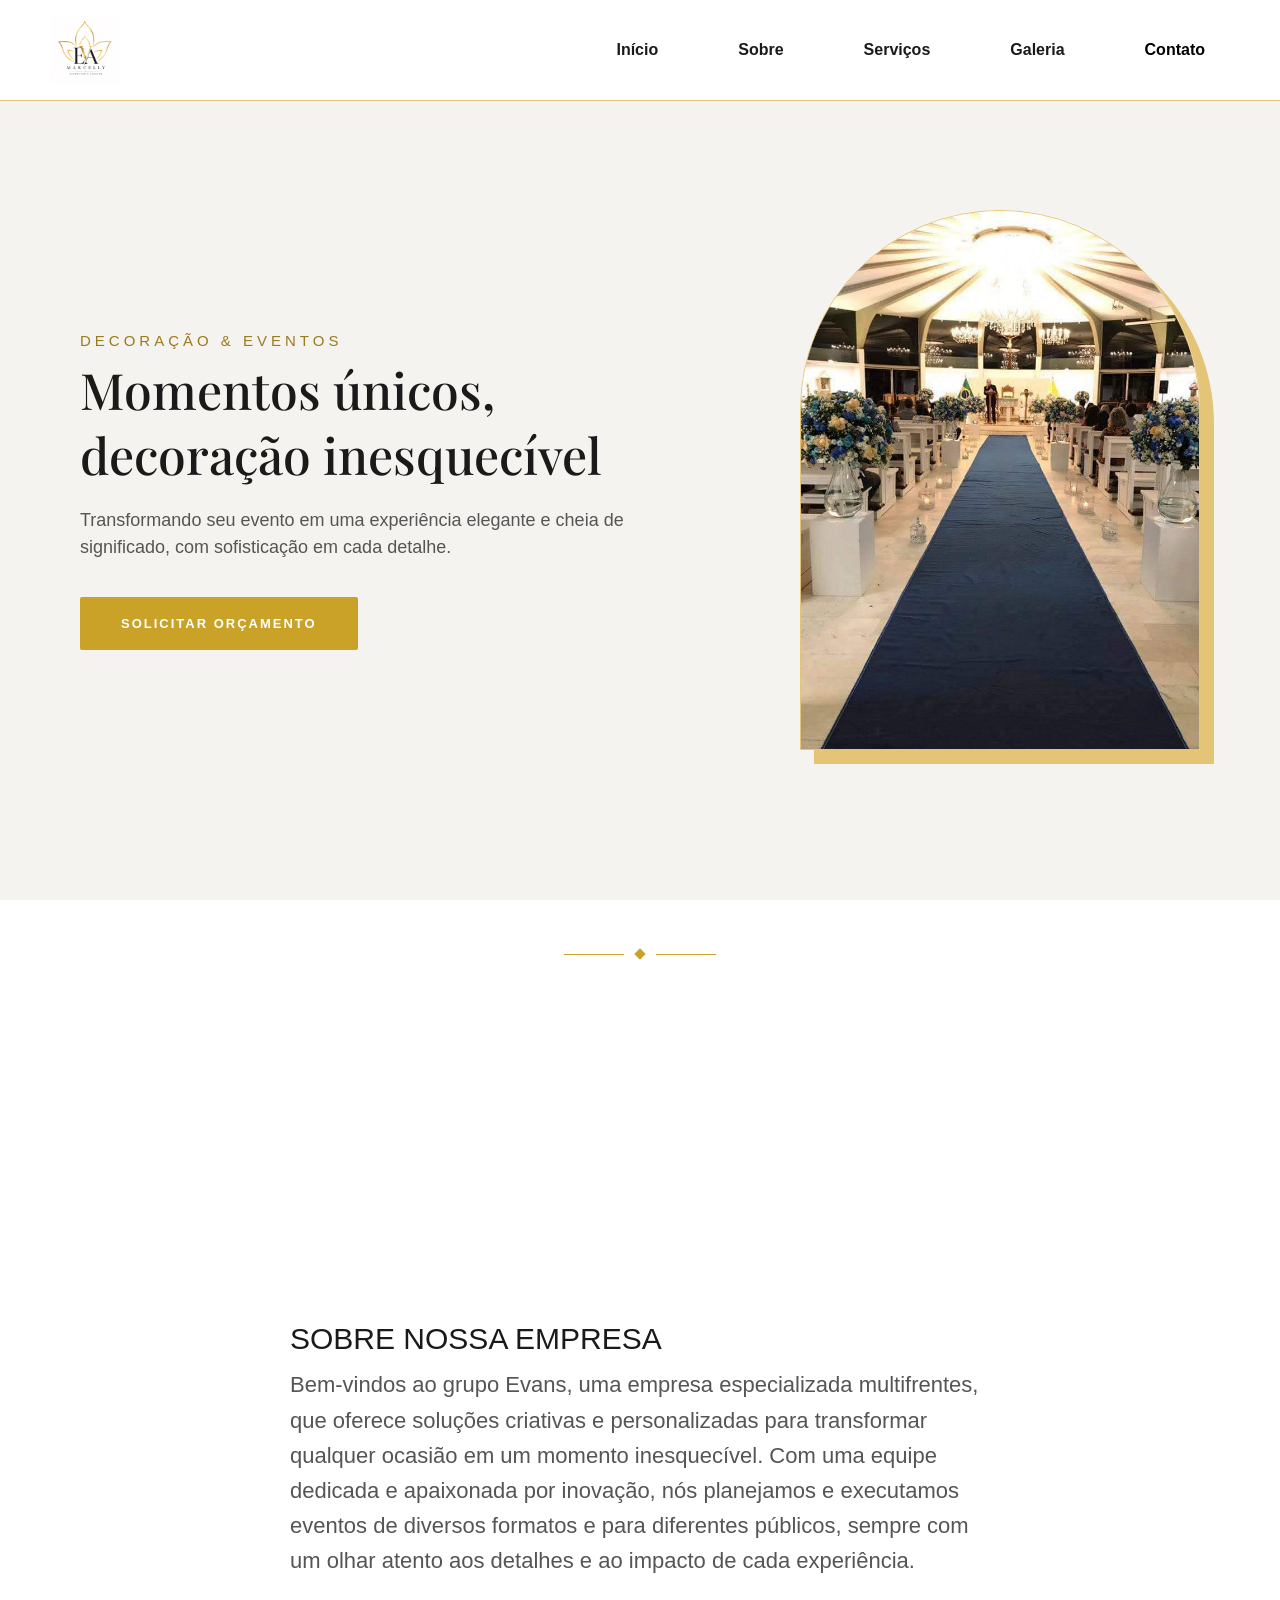
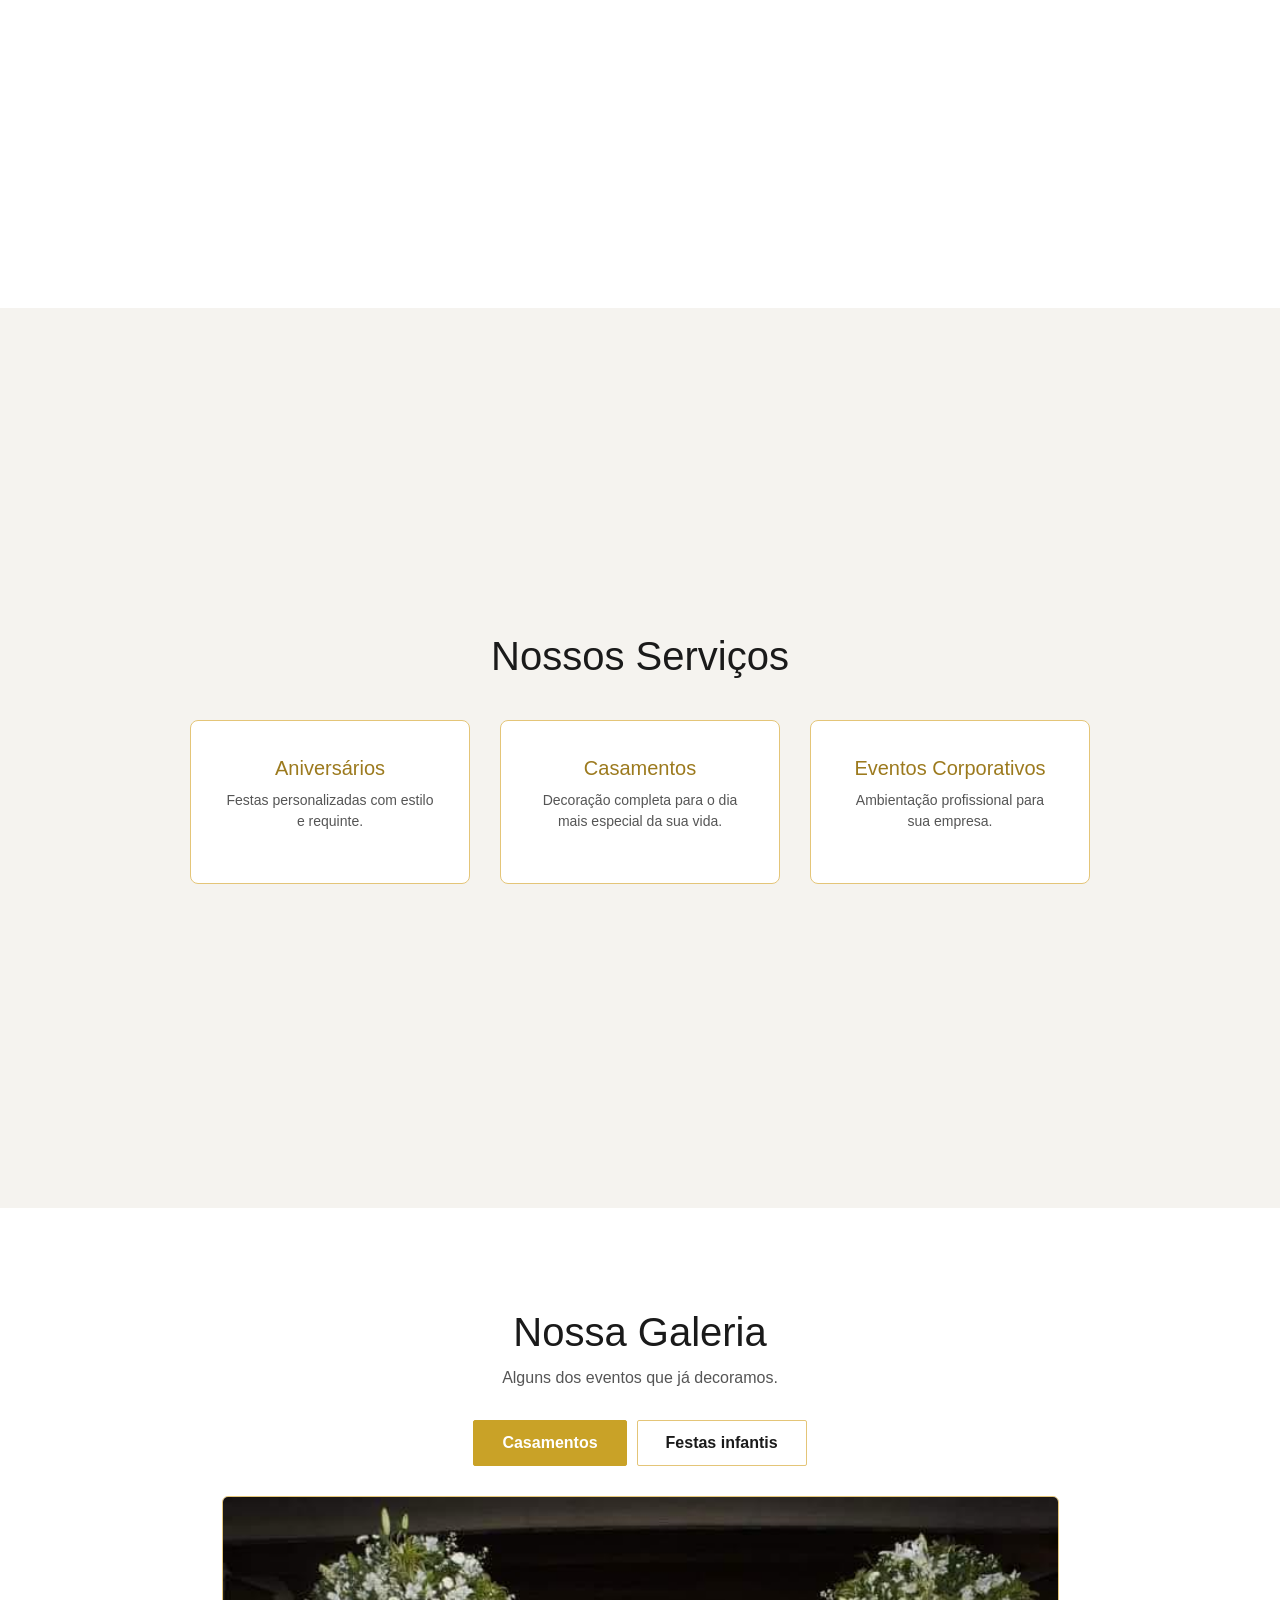
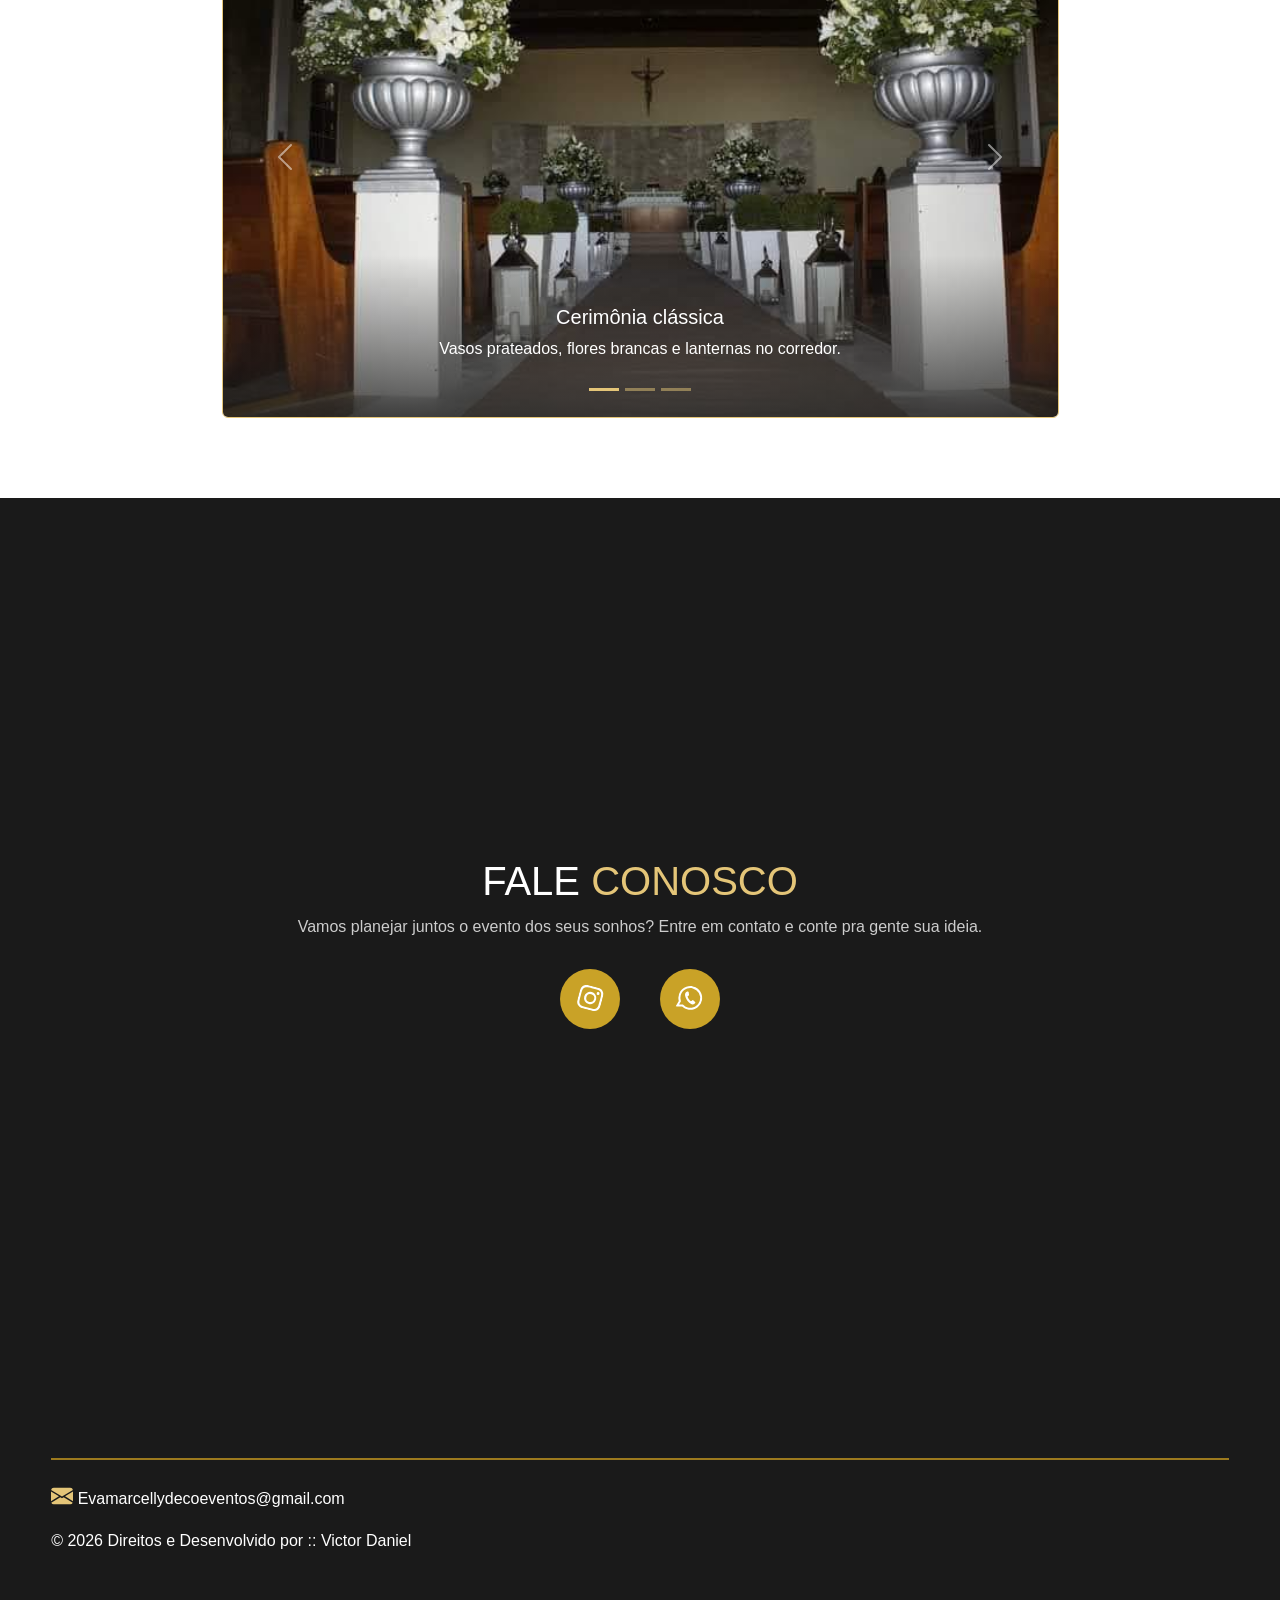
<file: index.html>
<!DOCTYPE html>
<html lang="pt-br">
<head>
    <meta charset="UTF-8">
    <meta name="viewport" content="width=device-width, initial-scale=1.0">
    <link rel="icon" type="image/png" href="[data-uri]">
    <title>Eva Marcelly | Decoração e Eventos</title>
    <!--LINKS-->
    <link rel="preconnect" href="https://fonts.googleapis.com">
    <link href="https://fonts.googleapis.com/css2?family=Playfair+Display:wght@400;700&display=swap" rel="stylesheet">
    <link href="css/bootstrap.min.css" rel="stylesheet" type="text/css">

    <link rel="stylesheet" href="eva.css">
</head>
<body>
    <!--barra de navegaçao site-->
    <header class="navbar">
        <div class="logo"><img src="[data-uri]" alt="Logo Eva Marcelly Decoração e Eventos"></div>

        <nav id="menu-principal">
            <ul class="menu">
                <li><a href="#Inicio">Início</a></li>
                <li><a href="#Sobre">Sobre</a></li>
                <li><a href="#Projetos">Serviços</a></li>
                <li><a href="#Galeria">Galeria</a></li>
                <li class="menu-contato"><a href="#Contato">Contato</a></li>
            </ul>
        </nav>
        <a href="#Contato" class="btn-contato-destaque">Contato</a>
        <button class="menu-toggle" type="button" aria-label="Abrir menu" aria-expanded="false" aria-controls="menu-principal">
            <span></span><span></span><span></span>
        </button>
    </header>

    <!--conteudo principal-->
    <main class="Inicio" id="Inicio">
        <div class="hero-wrap">
        <section class="hero">
            <p class="subtitle">Decoração &amp; Eventos</p>
            <h1>Momentos únicos, <br>decoração inesquecível</h1>
            <p class="desc">Transformando seu evento em uma experiência elegante e cheia de significado, com sofisticação em cada detalhe.</p>
            <a href="#Contato" class="btn">Solicitar Orçamento</a>
        </section>
        <div class="hero-img">
            <img src="img/3.jpg" alt="Cerimônia decorada com tapete azul e arranjos de flores">
        </div>
        </div>
    </main>

    <div class="divider">
        <div class="line"></div>
        <div class="diamond"></div>
        <div class="line"></div>
    </div>

    <section class="Sobre" id="Sobre">
        <div class="interface">
            <div class="texto-sobre">
                <h1>SOBRE NOSSA EMPRESA</h1>
                <p>Bem-vindos ao grupo Evans, uma empresa especializada multifrentes, que oferece soluções criativas e personalizadas para transformar qualquer ocasião em um momento inesquecível. Com uma equipe dedicada e apaixonada por inovação, nós planejamos e executamos eventos de diversos formatos e para diferentes públicos, sempre com um olhar atento aos detalhes e ao impacto de cada experiência.</p>
            </div>
        </div>
    </section>

    <section class="Projetos" id="Projetos">
        <div class="interface">
            <h1>Nossos Serviços</h1>
            <div class="flex">
                <div class="projetos-empresa">
                    <h3>Aniversários</h3>
                    <p>Festas personalizadas com estilo e requinte.</p>
                </div>
                <div class="projetos-empresa">
                    <h3>Casamentos</h3>
                    <p>Decoração completa para o dia mais especial da sua vida.</p>
                </div>
                <div class="projetos-empresa">
                    <h3>Eventos Corporativos</h3>
                    <p>Ambientação profissional para sua empresa.</p>
                </div>
            </div>
        </div>
    </section>

    <!--galeria-->
    <section id="Galeria">
        <div class="container">
            <h1>Nossa Galeria</h1>
            <p class="galeria-sub">Alguns dos eventos que já decoramos.</p>

            <ul class="nav nav-pills galeria-tabs" role="tablist">
                <li class="nav-item" role="presentation">
                    <button class="nav-link active" id="tab-casamentos" data-bs-toggle="pill" data-bs-target="#painel-casamentos" type="button" role="tab" aria-controls="painel-casamentos" aria-selected="true">Casamentos</button>
                </li>
                <li class="nav-item" role="presentation">
                    <button class="nav-link" id="tab-infantil" data-bs-toggle="pill" data-bs-target="#painel-infantil" type="button" role="tab" aria-controls="painel-infantil" aria-selected="false">Festas infantis</button>
                </li>
            </ul>

            <div class="tab-content">

                <!-- Casamentos -->
                <div class="tab-pane fade show active" id="painel-casamentos" role="tabpanel" aria-labelledby="tab-casamentos" tabindex="0">
                    <div class="col-12 col-md-11 col-lg-9 mx-auto">
                        <div id="carouselCasamentos" class="carousel slide galeria-foto" data-bs-ride="carousel">
                            <div class="carousel-indicators">
                                <button type="button" data-bs-target="#carouselCasamentos" data-bs-slide-to="0" class="active" aria-current="true" aria-label="Slide 1"></button>
                                <button type="button" data-bs-target="#carouselCasamentos" data-bs-slide-to="1" aria-label="Slide 2"></button>
                                <button type="button" data-bs-target="#carouselCasamentos" data-bs-slide-to="2" aria-label="Slide 3"></button>
                            </div>
                            <div class="carousel-inner">
                                <div class="carousel-item active">
                                    <img src="img/2.jpg" class="d-block w-100" alt="Cerimônia em igreja com vasos prateados e flores brancas">
                                    <div class="carousel-caption d-none d-md-block">
                                        <h5>Cerimônia clássica</h5>
                                        <p>Vasos prateados, flores brancas e lanternas no corredor.</p>
                                    </div>
                                </div>
                                <div class="carousel-item">
                                    <img src="img/3.jpg" class="d-block w-100" alt="Cerimônia com tapete azul e arranjos de flores azuis">
                                    <div class="carousel-caption d-none d-md-block">
                                        <h5>Tons de azul</h5>
                                        <p>Tapete azul, arranjos floridos e velas ao longo da nave.</p>
                                    </div>
                                </div>
                                <div class="carousel-item">
                                    <img src="img/4.jpg.jpeg" class="d-block w-100" alt="Corredor de cerimônia com vasos de flores amarelas e lanternas">
                                    <div class="carousel-caption d-none d-md-block">
                                        <h5>Flores amarelas</h5>
                                        <p>Vasos com arranjos amarelos e lanternas ao longo do corredor.</p>
                                    </div>
                                </div>
                            </div>
                            <button class="carousel-control-prev" type="button" data-bs-target="#carouselCasamentos" data-bs-slide="prev">
                                <span class="carousel-control-prev-icon" aria-hidden="true"></span>
                                <span class="visually-hidden">Anterior</span>
                            </button>
                            <button class="carousel-control-next" type="button" data-bs-target="#carouselCasamentos" data-bs-slide="next">
                                <span class="carousel-control-next-icon" aria-hidden="true"></span>
                                <span class="visually-hidden">Próximo</span>
                            </button>
                        </div>
                    </div>
                </div>

                <!-- Festas infantis -->
                <div class="tab-pane fade" id="painel-infantil" role="tabpanel" aria-labelledby="tab-infantil" tabindex="0">
                    <div class="col-12 col-md-11 col-lg-9 mx-auto">
                        <div id="carouselInfantil" class="carousel slide galeria-foto" data-bs-ride="carousel">
                            <div class="carousel-indicators">
                                <button type="button" data-bs-target="#carouselInfantil" data-bs-slide-to="0" class="active" aria-current="true" aria-label="Slide 1"></button>
                                <button type="button" data-bs-target="#carouselInfantil" data-bs-slide-to="1" aria-label="Slide 2"></button>
                                <button type="button" data-bs-target="#carouselInfantil" data-bs-slide-to="2" aria-label="Slide 3"></button>
                                <button type="button" data-bs-target="#carouselInfantil" data-bs-slide-to="3" aria-label="Slide 4"></button>
                            </div>
                            <div class="carousel-inner">
                                <div class="carousel-item active">
                                    <img src="img/infantil1.jpg" class="d-block w-100" alt="Decoração de chá de bebê com tema abelhinha em amarelo">
                                    <div class="carousel-caption d-none d-md-block">
                                        <h5>Chá de bebê</h5>
                                        <p>Tema abelhinha com balões e favos em amarelo.</p>
                                    </div>
                                </div>
                                <div class="carousel-item">
                                    <img src="img/infantil2.jpg" class="d-block w-100" alt="Festa de 2 anos com tema Magali e balões coloridos">
                                    <div class="carousel-caption d-none d-md-block">
                                        <h5>Aniversário de 2 anos</h5>
                                        <p>Cores suaves, painel redondo e doces personalizados.</p>
                                    </div>
                                </div>
                                <div class="carousel-item">
                                    <img src="img/infantil3.jpg" class="d-block w-100" alt="Festa de 1 ano com tema fazendinha">
                                    <div class="carousel-caption d-none d-md-block">
                                        <h5>Fazendinha</h5>
                                        <p>Arco de balões, moinho e número 1 iluminado.</p>
                                    </div>
                                </div>
                                <div class="carousel-item">
                                    <img src="img/infantil4.jpg" class="d-block w-100" alt="Festa de 2 anos com tema Homem-Aranha">
                                    <div class="carousel-caption d-none d-md-block">
                                        <h5>Super-herói</h5>
                                        <p>Tema Homem-Aranha com painel, balões e mesa de doces.</p>
                                    </div>
                                </div>
                            </div>
                            <button class="carousel-control-prev" type="button" data-bs-target="#carouselInfantil" data-bs-slide="prev">
                                <span class="carousel-control-prev-icon" aria-hidden="true"></span>
                                <span class="visually-hidden">Anterior</span>
                            </button>
                            <button class="carousel-control-next" type="button" data-bs-target="#carouselInfantil" data-bs-slide="next">
                                <span class="carousel-control-next-icon" aria-hidden="true"></span>
                                <span class="visually-hidden">Próximo</span>
                            </button>
                        </div>
                    </div>
                </div>

            </div>
        </div>
    </section>

    <section class="Contato" id="Contato">
        <div class="interface">
            <div class="flex">
                <h1>FALE <span>CONOSCO</span></h1>
                <p>Vamos planejar juntos o evento dos seus sonhos? Entre em contato e conte pra gente sua ideia.</p>
                <div class="btn-social">
                    <a href="https://www.instagram.com/evamarcelydecoeventos?igsi=ZDNlZDc0MzIxNw==" target="_blank" aria-label="Instagram"><button><i><svg xmlns="http://www.w3.org/2000/svg" width="1em" height="1em" fill="currentColor" viewBox="0 0 16 16" aria-hidden="true" style="vertical-align:-0.125em">
  <path d="M8 0C5.829 0 5.556.01 4.703.048 3.85.088 3.269.222 2.76.42a3.9 3.9 0 0 0-1.417.923A3.9 3.9 0 0 0 .42 2.76C.222 3.268.087 3.85.048 4.7.01 5.555 0 5.827 0 8.001c0 2.172.01 2.444.048 3.297.04.852.174 1.433.372 1.942.205.526.478.972.923 1.417.444.445.89.719 1.416.923.51.198 1.09.333 1.942.372C5.555 15.99 5.827 16 8 16s2.444-.01 3.298-.048c.851-.04 1.434-.174 1.943-.372a3.9 3.9 0 0 0 1.416-.923c.445-.445.718-.891.923-1.417.197-.509.332-1.09.372-1.942C15.99 10.445 16 10.173 16 8s-.01-2.445-.048-3.299c-.04-.851-.175-1.433-.372-1.941a3.9 3.9 0 0 0-.923-1.417A3.9 3.9 0 0 0 13.24.42c-.51-.198-1.092-.333-1.943-.372C10.443.01 10.172 0 7.998 0zm-.717 1.442h.718c2.136 0 2.389.007 3.232.046.78.035 1.204.166 1.486.275.373.145.64.319.92.599s.453.546.598.92c.11.281.24.705.275 1.485.039.843.047 1.096.047 3.231s-.008 2.389-.047 3.232c-.035.78-.166 1.203-.275 1.485a2.5 2.5 0 0 1-.599.919c-.28.28-.546.453-.92.598-.28.11-.704.24-1.485.276-.843.038-1.096.047-3.232.047s-2.39-.009-3.233-.047c-.78-.036-1.203-.166-1.485-.276a2.5 2.5 0 0 1-.92-.598 2.5 2.5 0 0 1-.6-.92c-.109-.281-.24-.705-.275-1.485-.038-.843-.046-1.096-.046-3.233s.008-2.388.046-3.231c.036-.78.166-1.204.276-1.486.145-.373.319-.64.599-.92s.546-.453.92-.598c.282-.11.705-.24 1.485-.276.738-.034 1.024-.044 2.515-.045zm4.988 1.328a.96.96 0 1 0 0 1.92.96.96 0 0 0 0-1.92m-4.27 1.122a4.109 4.109 0 1 0 0 8.217 4.109 4.109 0 0 0 0-8.217m0 1.441a2.667 2.667 0 1 1 0 5.334 2.667 2.667 0 0 1 0-5.334"/>
</svg></i></button></a>
                    <a href="https://wa.me/message/23T33LBHWKYFL1" target="_blank" aria-label="WhatsApp"><button><i><svg xmlns="http://www.w3.org/2000/svg" width="1em" height="1em" fill="currentColor" viewBox="0 0 16 16" aria-hidden="true" style="vertical-align:-0.125em">
  <path d="M13.601 2.326A7.85 7.85 0 0 0 7.994 0C3.627 0 .068 3.558.064 7.926c0 1.399.366 2.76 1.057 3.965L0 16l4.204-1.102a7.9 7.9 0 0 0 3.79.965h.004c4.368 0 7.926-3.558 7.93-7.93A7.9 7.9 0 0 0 13.6 2.326zM7.994 14.521a6.6 6.6 0 0 1-3.356-.92l-.24-.144-2.494.654.666-2.433-.156-.251a6.56 6.56 0 0 1-1.007-3.505c0-3.626 2.957-6.584 6.591-6.584a6.56 6.56 0 0 1 4.66 1.931 6.56 6.56 0 0 1 1.928 4.66c-.004 3.639-2.961 6.592-6.592 6.592m3.615-4.934c-.197-.099-1.17-.578-1.353-.646-.182-.065-.315-.099-.445.099-.133.197-.513.646-.627.775-.114.133-.232.148-.43.05-.197-.1-.836-.308-1.592-.985-.59-.525-.985-1.175-1.103-1.372-.114-.198-.011-.304.088-.403.087-.088.197-.232.296-.346.1-.114.133-.198.198-.33.065-.134.034-.248-.015-.347-.05-.099-.445-1.076-.612-1.47-.16-.389-.323-.335-.445-.34-.114-.007-.247-.007-.38-.007a.73.73 0 0 0-.529.247c-.182.198-.691.677-.691 1.654s.71 1.916.81 2.049c.098.133 1.394 2.132 3.383 2.992.47.205.84.326 1.129.418.475.152.904.129 1.246.08.38-.058 1.171-.48 1.338-.943.164-.464.164-.86.114-.943-.049-.084-.182-.133-.38-.232"/>
</svg></i></button></a>
                </div>
            </div>
        </div>
    </section>

    <footer>
        <div class="line-footer borda">
            <p><i><svg xmlns="http://www.w3.org/2000/svg" width="1em" height="1em" fill="currentColor" viewBox="0 0 16 16" aria-hidden="true" style="vertical-align:-0.125em">
  <path d="M.05 3.555A2 2 0 0 1 2 2h12a2 2 0 0 1 1.95 1.555L8 8.414zM0 4.697v7.104l5.803-3.558zM6.761 8.83l-6.57 4.027A2 2 0 0 0 2 14h12a2 2 0 0 0 1.808-1.144l-6.57-4.027L8 9.586zm3.436-.586L16 11.801V4.697z"/>
</svg></i><a href="mailto:Evamarcellydecoeventos@gmail.com">  Evamarcellydecoeventos@gmail.com</a></p>
            <p><a href="mailto:victordaniel.jesussousa14@gmail.com">&copy; 2026 Direitos e Desenvolvido por :: Victor Daniel</a></p>
        </div>
    </footer>

    <script src="js/bootstrap.bundle.min.js" type="text/javascript"></script>
<script>
    (function () {
        var btn = document.querySelector('.menu-toggle');
        var nav = document.getElementById('menu-principal');
        function setMenu(open) {
            nav.classList.toggle('open', open);
            btn.classList.toggle('open', open);
            btn.setAttribute('aria-expanded', open);
            btn.setAttribute('aria-label', open ? 'Fechar menu' : 'Abrir menu');
        }
        btn.addEventListener('click', function () { setMenu(!nav.classList.contains('open')); });
        nav.querySelectorAll('a').forEach(function (a) {
            a.addEventListener('click', function () { setMenu(false); });
        });
        window.addEventListener('resize', function () { if (window.innerWidth > 768) setMenu(false); });
    })();
    </script>
</body>
</html>
</file>
<file: eva.css>
/* estilo geral */


:root{
    --gold: #C9A227;         
    --gold-light: #E4C578;   
    --gold-dark: #9C7A1E;   
    --preto: #1A1A1A;      
    --branco: #FFFFFF;       
    --cinza-claro: #F5F3EF;  
}

body{
    background-color: var(--branco);
    margin: 0;
    font-family: Arial, sans-serif;
    color: var(--preto);
}

nav{
    flex-grow: 1;
    display: flex;
    justify-content: flex-end;
}

.menu{
    list-style: none;
    display: flex;
    justify-content: flex-end;
    align-items: center;
    gap: 30px;
    margin: 0;
    padding: 0;
    width: 100%;

}

.menu li a{
    padding: 10px 25px;
    border-radius: 5px;
    text-decoration: none;
    font-weight: bold;
    transition: .3s;
}

.menu li a{
    color: var(--preto);
}

.menu li a:hover{
    color: var(--gold-dark);
}

.interface{
    max-width: 1280px;
    margin: 0 auto;
}

.flex{ 
    display: flex;
    align-items: center;
    justify-content: space-between;
}
/* navbar */
.navbar{
    display: flex;
    justify-content: space-between;
    align-items: center;
    background-color: var(--branco);
    padding: 15px 50px;
    width: 100%;
    position: fixed;
    top: 0;
    left: 0;
    z-index: 1000;
    box-sizing: border-box;
    border-bottom: 1px solid var(--gold-light);
}

.logo img{
    width: 70px;
    transform: rotate(90deg);
   
}

.navbar ul li a{
    text-decoration: none;
    flex-direction: row-reverse;
}

/* estilo inicio */

#Inicio{
    min-height: 100vh; 
    display: flex;
    flex-direction: column;
    justify-content: center;
    align-items: center;
    text-align: center;
    background-color: var(--cinza-claro);
}

.Inicio h1{
    font-size: 40px;
    text-align: center;
    margin-top: 20px;
    color: var(--preto);
}

.Inicio h1 span{
    color: var(--gold-dark);
}

.Inicio p{
    color: #555;
    max-width: 500px;
    margin-top: 20px;
    font-weight: 300;
}

/* estilo sobre */

#Sobre{
    min-height: 100vh;
    display: flex;
    flex-direction: column;
    justify-content: center;
    align-items: center;
    text-align: center;
    background-color: var(--branco);
}

.texto-sobre{
    flex: 1;
    text-align: left;
}

.texto-sobre h1{
    font-size: 30px;
    text-align: left;
    margin-top: 0px;
    margin-bottom: 10px;
    color: var(--preto);
}

.texto-sobre p{
    color: #555;
    max-width: 700px;
    font-weight: 300;
    line-height: 1.6;
    font-size: 22px;
}

/* estilo projetos */

#Projetos{
    min-height: 100vh;
    display: flex;
    flex-direction: column;
    justify-content: center;
    align-items: center;
    text-align: center;
    background-color: var(--cinza-claro);
}

.Projetos h1{
    font-size: 40px;
    text-align: center;
    color: var(--preto);
}

.Projetos h1 span{
    color: var(--gold-dark);
}

.Projetos{
    min-height: 100vh;
    display: flex;
    align-items: center;
    justify-content: center;
}

.Projetos .flex{
    flex-wrap: wrap;
    gap: 30px;
    margin-top: 40px;
}

/* card de cada servico/projeto */
.projetos-empresa{
    background: var(--branco);
    border: 1px solid var(--gold-light);
    border-radius: 8px;
    padding: 35px 35px;
    width: 280px;
    transition: transform .3s ease, box-shadow .3s ease;
}

.projetos-empresa:hover{
    transform: translateY(-6px);
    box-shadow: 0 10px 25px rgba(201, 162, 39, .25);
    border-color: var(--gold);
}

.projetos-empresa h3{
    color: var(--gold-dark);
    font-size: 20px;
    margin-bottom: 10px;
}

.projetos-empresa p{
    color: #555;
    font-size: 14px;
    font-weight: 300;
    line-height: 1.5;
}

/*estilo contato*/


.Contato{
    min-height: 100vh;
    display: flex;
    flex-direction: column;
    align-items: center;
    justify-content: center;
    background-color: var(--preto);
}

.Contato h1{
    font-size: 40px;
    margin-bottom: 10px;
    color: var(--branco);
}

.Contato h1 span{
    color: var(--gold-light);
    
}

.Contato p{
    color: #ccc;
    margin: 0 0 20px;
    
   
}

.Contato .flex{
    flex-direction: column;
    align-items: center;
    justify-content: center;
    text-align: center;
}


.btn-contato-destaque {
    color: #000;
    padding: 10px 25px;
    text-decoration: none;
    font-weight: bold;
    margin-left: 30px; 
    transition: 0.3s; 
   
}



.btn-social{
    align-items: center;
    display: flex;
    flex-direction: row;
    justify-content: center;
    padding: 10px 40px;
    font-size: 18px;
    font-weight:600;
    border: 0;
    cursor: pointer;
    transition: .2s;
    gap:40px;

    
}

.btn-social button{
    width: 60px;       
    height: 60px;
    border-radius: 50%; 
    background-color: var(--gold);
    border: none;
    cursor: pointer;
    display: flex;
    align-items: center;
    justify-content: center;
    transition: .2s ease;
    box-shadow: .3s ease;
    overflow: hidden;
}

.btn-social button i{
    font-size: 24px;
    color: var(--branco);
    font-weight: 600;
    transition: .3s;
    transform: rotate(15deg);
}

.btn-social button:hover{
    box-shadow: 0px 0px 18px var(--gold), 0 0 30px var(--gold-light);
    transform: scale(1.0);
    background-color: var(--gold-light);
}




/* estilo ronaldo! */

footer{
    padding: 60px 4%;
    background-color: var(--preto);
}

footer .line-footer{
    padding: 20px 0;

}

footer .line-footer a{
    text-decoration: none;
}

.borda{
    border-top: 2px solid var(--gold-dark);

}

footer .line-footer p i{
    color: var(--gold-light);
    font-size: 22px;
}

footer .line-footer p a{
    color: var(--branco);
}

/* estilo hero */

.hero p.subtitle{
    letter-spacing: 4px;
    text-transform: uppercase;
    color: var(--gold-dark);
    font-size: 15px;
    margin-bottom: 4px;
    padding-left: 40px;
   
}

.hero h1{
    font-family:'Playfair Display', Gerogia, serif;
    font-size: 56px;
    line-height: 1.3;
    color: var(--preto);
    max-width: 800px;
}

.hero p.desc{
    max-width: 600px;
    margin: 20px auto 36px auto;
    color: #555;
    font-size: 18px;
    font-weight: 300;
}

.btn{
    display: inline-block;
    padding: 16px 40px;
    background-color: var(--gold);
    color: var(--branco);
    text-decoration: none;
    letter-spacing: 2px;
    font-size: 13px;
    font-weight: bold;
    text-transform: uppercase;
    border-radius: 2px;
    transition: .3s;
}

.btn:hover{
    background-color: var(--gold-dark);
}

/* divisor */

.divider{
    display: flex;
    align-items: center;
    justify-content: center;
    gap: 12px;
    padding: 50px 0;
    background-color: var(--branco);
}

.divider .line{
    width: 60px;
    height: 1px;
    background-color: var(--gold);
}

.divider .diamond{
    width: 8px;
    height: 8px;
    background-color: var(--gold);
    transform: rotate(45deg);
}


@media (max-width: 768px) {


    * {
        box-sizing: border-box;
    }

    html {
        scroll-behavior: smooth;
        overflow-x: hidden;
    }

    body {
        width: 100%;
        overflow-x: hidden;
    }

    .interface {
        width: 100%;
        max-width: 100%;
        padding: 0 20px;
    }


    
    .navbar {
        width: 100%;
        padding: 10px 20px;
        min-height: 70px;
        gap: 10px;
    }

    .logo {
        flex-shrink: 0;
    }

    .logo img {
        width: 55px;
        height: auto;
    }

    nav {
        flex-grow: 1;
        justify-content: center;
    }

    .menu {
        gap: 5px;
        justify-content: center;
    }

    .menu li a {
        padding: 8px 6px;
        font-size: 13px;
    }

    .btn-contato-destaque {
        padding: 8px 10px;
        margin-left: 0;
        font-size: 13px;
        white-space: nowrap;
    }



    #Inicio {
        min-height: 100vh;
        padding: 100px 20px 50px;
    }

    .hero {
        width: 100%;
    }

    .hero p.subtitle {
        font-size: 11px;
        letter-spacing: 2px;
        padding-left: 0;
        margin-bottom: 15px;
    }

    .hero h1 {
        font-size: 36px;
        line-height: 1.2;
        margin: 15px 0;
    }

    .hero p.desc {
        width: 100%;
        max-width: 500px;
        font-size: 16px;
        line-height: 1.6;
        margin: 20px auto 30px;
    }

    .btn {
        padding: 14px 25px;
        font-size: 12px;
        letter-spacing: 1px;
    }


   

    .divider {
        padding: 30px 0;
        gap: 8px;
    }

    .divider .line {
        width: 40px;
    }


   

    #Sobre {
        min-height: auto;
        padding: 80px 0;
    }

    .texto-sobre {
        width: 100%;
        text-align: center;
    }

    .texto-sobre h1 {
        font-size: 25px;
        text-align: center;
        line-height: 1.3;
        margin-bottom: 20px;
    }

    .texto-sobre p {
        max-width: 100%;
        font-size: 17px;
        line-height: 1.6;
        text-align: center;
    }


  

    #Projetos,
    .Projetos {
        min-height: auto;
        padding: 80px 0;
    }

    .Projetos h1 {
        font-size: 32px;
        margin-bottom: 30px;
    }

    .Projetos .flex {
        display: flex;
        flex-direction: column;
        gap: 20px;
        margin-top: 20px;
        width: 100%;
    }

    .projetos-empresa {
        width: 100%;
        max-width: 400px;
        padding: 25px 20px;
    }

    .projetos-empresa h3 {
        font-size: 19px;
    }

    .projetos-empresa p {
        font-size: 15px;
    }


   

    .Contato {
        min-height: 100vh;
        padding: 80px 20px;
    }

    .Contato h1 {
        font-size: 32px;
        line-height: 1.2;
        text-align: center;
    }

    .Contato p {
        max-width: 450px;
        font-size: 16px;
        line-height: 1.6;
        text-align: center;
    }

    .btn-social {
        gap: 25px;
        padding: 10px 0;
    }

    .btn-social button {
        width: 55px;
        height: 55px;
    }


   
    footer {
        padding: 40px 20px;
    }

    footer .line-footer {
        padding: 20px 0;
        text-align: center;
    }

    footer .line-footer p {
        font-size: 13px;
        line-height: 1.6;
        word-break: break-word;
    }

    footer .line-footer p i {
        font-size: 18px;
    }

}


@media (max-width: 480px) {

    .navbar {
        padding: 10px 12px;
    }

    .logo img {
        width: 48px;
    }

    .menu {
        gap: 0;
    }

    .menu li a {
        padding: 7px 4px;
        font-size: 11px;
    }

    .btn-contato-destaque {
        font-size: 11px;
        padding: 7px 6px;
    }

    .hero h1 {
        font-size: 30px;
    }

    .hero p.subtitle {
        font-size: 10px;
        letter-spacing: 1.5px;
    }

    .hero p.desc {
        font-size: 15px;
    }

    .texto-sobre h1 {
        font-size: 23px;
    }

    .texto-sobre p {
        font-size: 16px;
    }

    .Projetos h1 {
        font-size: 28px;
    }

    .Contato h1 {
        font-size: 28px;
    }

    footer .line-footer p {
        font-size: 12px;
    }
}









/* ===== galeria ===== */

#Galeria{
    padding: 100px 0 80px;
    background-color: var(--branco);
    text-align: center;
}

#Galeria h1{
    font-size: 40px;
    color: var(--preto);
    margin-bottom: 10px;
}

#Galeria .galeria-sub{
    color: #555;
    font-weight: 300;
    max-width: 520px;
    margin: 0 auto 30px;
}

.galeria-tabs{
    justify-content: center;
    gap: 10px;
    margin-bottom: 30px;
}

.galeria-tabs .nav-link{
    color: var(--preto);
    border: 1px solid var(--gold-light);
    border-radius: 2px;
    font-weight: bold;
    padding: 10px 28px;
    transition: .3s;
}

.galeria-tabs .nav-link:hover{
    color: var(--gold-dark);
    border-color: var(--gold);
}

.galeria-tabs .nav-link.active{
    background-color: var(--gold);
    border-color: var(--gold);
    color: var(--branco);
}

.galeria-foto .carousel-item img{
    height: 520px;
    object-fit: cover;
    object-position: center;
}

.galeria-foto{
    border: 1px solid var(--gold-light);
    border-radius: 6px;
    overflow: hidden;
}

.galeria-foto .carousel-caption{
    left: 0;
    right: 0;
    bottom: 0;
    padding: 50px 20px 40px;
    background: linear-gradient(to top, rgba(26,26,26,.75), rgba(26,26,26,0));
}

.galeria-foto .carousel-indicators [data-bs-target]{
    background-color: var(--gold-light);
}

@media (max-width: 768px){
    #Galeria{ padding: 80px 0 60px; }
    #Galeria h1{ font-size: 32px; }
    .galeria-foto .carousel-item img{ height: 340px; }
    .galeria-tabs .nav-link{ padding: 8px 16px; font-size: 14px; }
}


/* ===== menu mobile ===== */

.menu-toggle{
    display: none;
}

.menu-contato{
    display: none;
}

@media (max-width: 768px){

    .navbar{
        justify-content: space-between;
    }

    .navbar .btn-contato-destaque{
        display: none;
    }

    .menu-toggle{
        display: flex;
        flex-direction: column;
        justify-content: center;
        align-items: center;
        gap: 6px;
        width: 44px;
        height: 44px;
        padding: 0;
        background: none;
        border: 1px solid var(--gold-light);
        border-radius: 4px;
        cursor: pointer;
    }

    .menu-toggle:focus-visible{
        outline: 2px solid var(--gold-dark);
        outline-offset: 2px;
    }

    .menu-toggle span{
        display: block;
        width: 22px;
        height: 2px;
        background-color: var(--preto);
        transition: transform .3s ease, opacity .2s ease;
    }

    .menu-toggle.open span:nth-child(1){
        transform: translateY(8px) rotate(45deg);
    }

    .menu-toggle.open span:nth-child(2){
        opacity: 0;
    }

    .menu-toggle.open span:nth-child(3){
        transform: translateY(-8px) rotate(-45deg);
    }

    /* painel do menu */
    .navbar nav{
        display: none;
        position: absolute;
        top: 100%;
        left: 0;
        right: 0;
        background-color: var(--branco);
        border-bottom: 1px solid var(--gold-light);
        box-shadow: 0 10px 20px rgba(0,0,0,.08);
    }

    .navbar nav.open{
        display: block;
    }

    .navbar .menu{
        flex-direction: column;
        align-items: stretch;
        gap: 0;
        padding: 10px 0;
    }

    .navbar .menu li{
        display: block;
    }

    .navbar .menu li a{
        display: block;
        padding: 16px 24px;
        font-size: 16px;
        text-align: center;
        border-radius: 0;
    }

    .navbar .menu li + li a{
        border-top: 1px solid var(--cinza-claro);
    }

    .navbar .menu li.menu-contato{
        display: block;
    }

    .navbar .menu li.menu-contato a{
        margin: 10px 24px 6px;
        background-color: var(--gold);
        color: var(--branco);
        border-radius: 2px;
        border-top: 0;
    }

    .navbar .menu li.menu-contato a:hover{
        background-color: var(--gold-dark);
        color: var(--branco);
    }
}


/* ===== hero com imagem ===== */

.hero-wrap{
    display: flex;
    align-items: center;
    justify-content: center;
    gap: 70px;
    width: 100%;
    max-width: 1200px;
    padding: 120px 40px 60px;
    box-sizing: border-box;
}

.hero-wrap .hero{
    flex: 1;
    text-align: left;
}

.hero-wrap .hero p.subtitle{
    padding-left: 0;
}

.hero-wrap .hero h1{
    font-size: 50px;
    text-align: left;
    margin-top: 0;
}

.hero-wrap .hero p.desc{
    margin: 20px 0 36px 0;
}

.hero-img{
    flex: 0 0 400px;
}

.hero-img img{
    display: block;
    width: 100%;
    height: 540px;
    object-fit: cover;
    border-radius: 200px 200px 0 0;  
    border: 1px solid var(--gold-light);
    box-shadow: 14px 14px 0 var(--gold-light);
}

@media (max-width: 992px){
    .hero-wrap{ gap: 40px; padding: 110px 30px 50px; }
    .hero-img{ flex: 0 0 320px; }
    .hero-img img{ height: 440px; border-radius: 160px 160px 0 0; }
    .hero-wrap .hero h1{ font-size: 40px; }
}

@media (max-width: 768px){
    .hero-wrap{
        flex-direction: column;
        gap: 40px;
        padding: 0;
    }

    .hero-wrap .hero{ text-align: center; }

    .hero-wrap .hero h1{
        font-size: 36px;
        text-align: center;
        margin: 15px 0;
    }

    .hero-wrap .hero p.desc{ margin: 20px auto 30px; }

    .hero-img{ flex: none; width: 100%; max-width: 300px; }
    .hero-img img{
        height: 380px;
        border-radius: 150px 150px 0 0;
        box-shadow: 10px 10px 0 var(--gold-light);
    }
}

@media (max-width: 480px){
    .hero-wrap .hero h1{ font-size: 30px; }
    .hero-img{ max-width: 260px; }
    .hero-img img{ height: 330px; border-radius: 130px 130px 0 0; }
}
</file>
